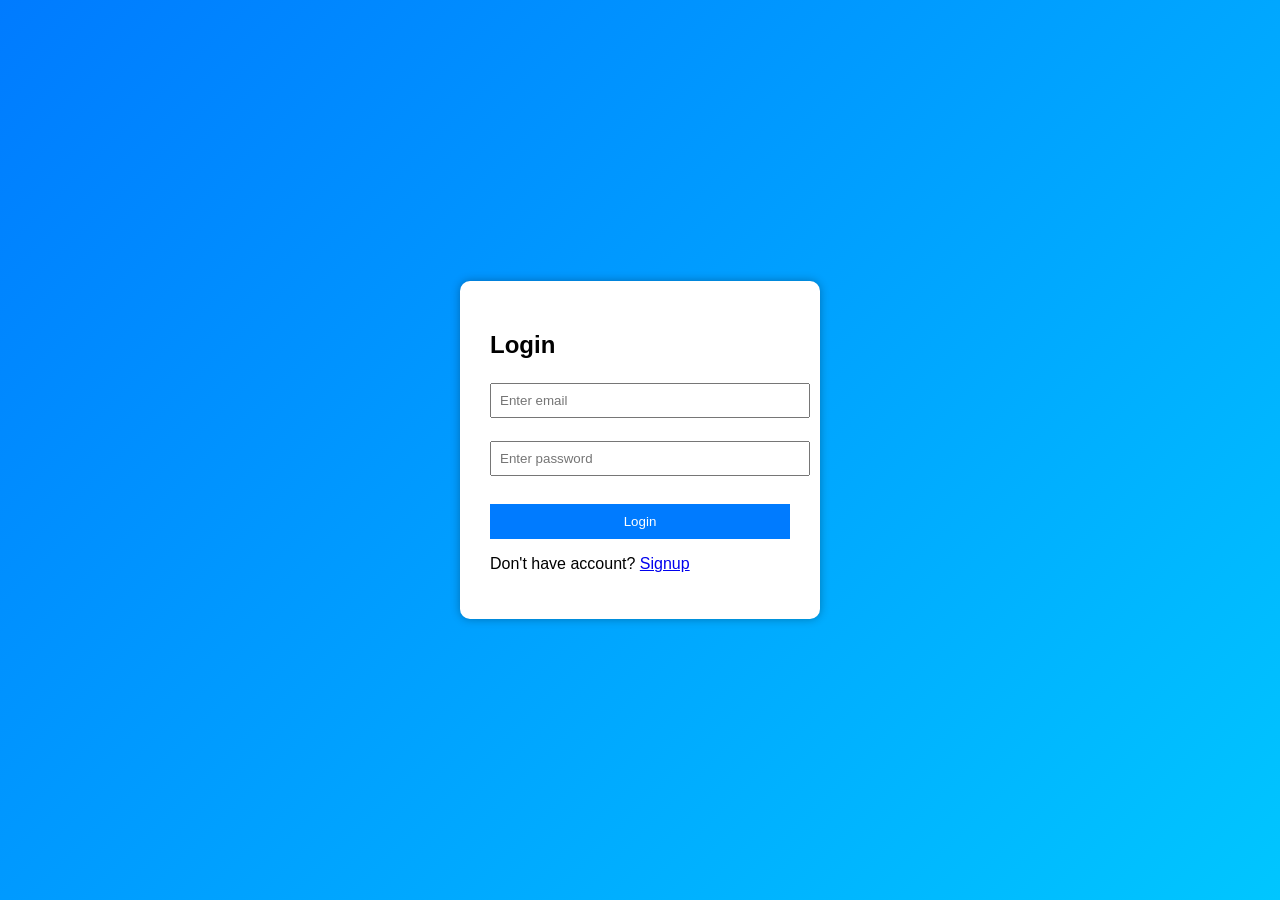
<file: index.html>
<!DOCTYPE html>
<html>
<head>
  <title>Login</title>
  <link rel="stylesheet" href="/style.css">
</head>
<body>

<div class="login-box">
  <h2 id="title">Login</h2>

  <input id="email" placeholder="Enter email"><br><br>
  <input id="password" type="password" placeholder="Enter password"><br><br>

  <button onclick="handleAuth()">Login</button>

  <p id="toggle">
    Don't have account?
    <a href="#" onclick="toggleMode()">Signup</a>
  </p>
</div>

<script>
let isSignup = false;

function toggleMode() {
  isSignup = !isSignup;

  document.getElementById("title").innerText = isSignup ? "Signup" : "Login";
  document.querySelector("button").innerText = isSignup ? "Signup" : "Login";

  document.getElementById("toggle").innerHTML =
    isSignup
      ? 'Already have account? <a href="#" onclick="toggleMode()">Login</a>'
      : 'Don’t have account? <a href="#" onclick="toggleMode()">Signup</a>';
}

function handleAuth() {
  const email = document.getElementById("email").value;
  const pass = document.getElementById("password").value;

  if (!email || !pass) {
    alert("Enter email & password");
    return;
  }

  if (isSignup) {
    localStorage.setItem("userEmail", email);
    localStorage.setItem("userPass", pass);
    alert("Signup success");
  } else {
    const savedEmail = localStorage.getItem("userEmail");
    const savedPass = localStorage.getItem("userPass");

    if (email === savedEmail && pass === savedPass) {
      localStorage.setItem("loggedIn", "true");
      window.location.href = "/dashboard";
    } else {
      alert("Invalid login");
    }
  }
}
</script>

</body>
</html>
</file>
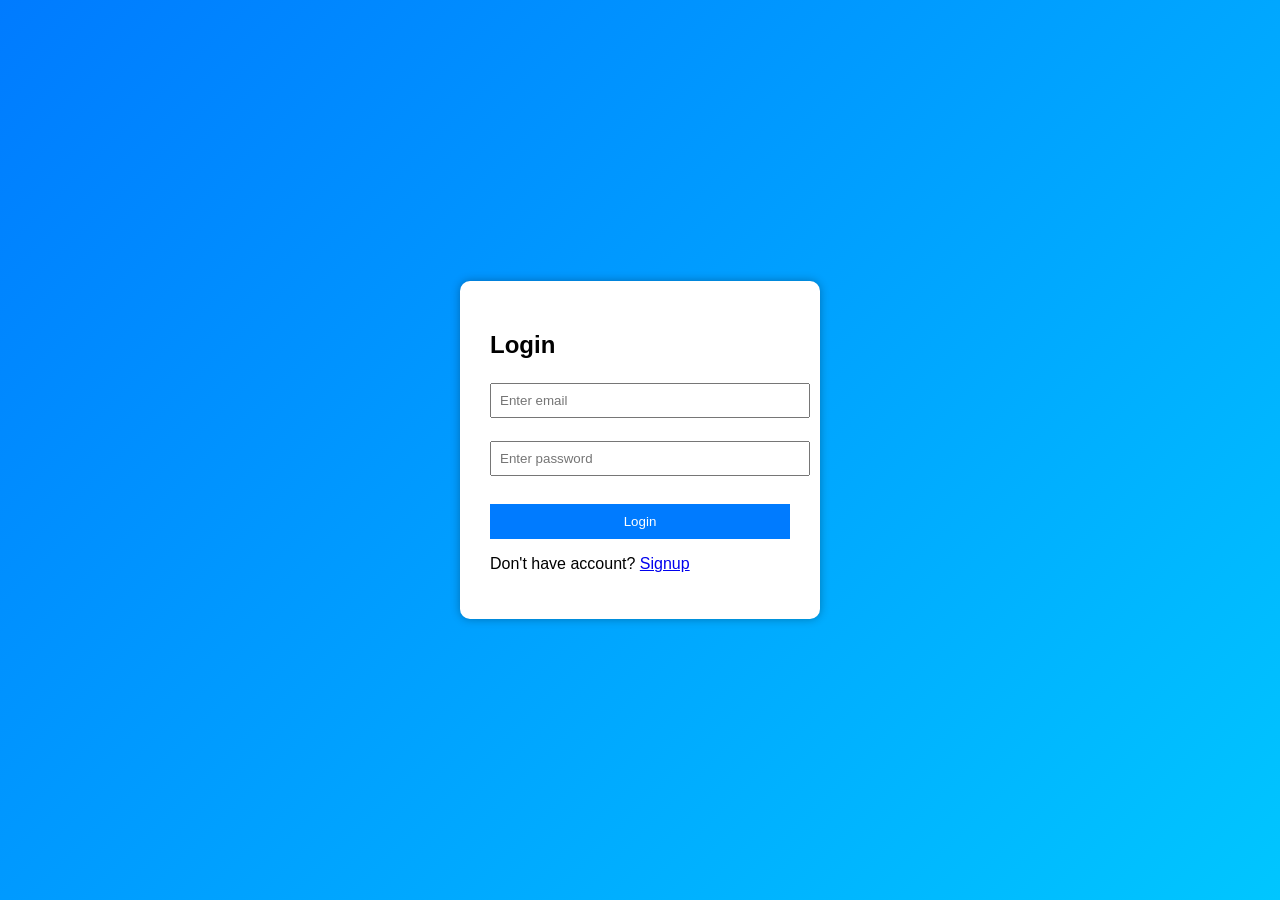
<file: dashboard.html>
<!DOCTYPE html>
<html>
<head>
  <title>Dashboard</title>
  <link rel="stylesheet" href="/style.css">
</head>
<body>

<h2 id="welcome"></h2>

<h3>All Orders</h3>
<div id="ordersBox"></div>

<br>

<button onclick="goPlace()">Place Order</button>
<button onclick="goTrack()">Track Order</button>
<button onclick="logout()">Logout</button>

<script>
if (localStorage.getItem("loggedIn") !== "true") {
  window.location.href = "/";
}

document.getElementById("welcome").innerText =
  "Welcome " + localStorage.getItem("userEmail");

function loadOrders() {
  let orders = JSON.parse(localStorage.getItem("orders")) || [];

  if (orders.length === 0) {
    document.getElementById("ordersBox").innerText = "No orders yet";
    return;
  }

  let html = "";

  orders.forEach((order, index) => {
    html += `
      <div style="border:1px solid #000; padding:10px; margin:10px;">
        ID: ${order.id} <br>
        Product: ${order.product} <br>
        Quantity: ${order.quantity} <br>
        Status: ${order.status} <br><br>
        <button onclick="updateStatus(${index})">Next Status</button>
      </div>
    `;
  });

  document.getElementById("ordersBox").innerHTML = html;
}

function updateStatus(index) {
  let orders = JSON.parse(localStorage.getItem("orders"));

  if (orders[index].status === "Placed") {
    orders[index].status = "Shipped";
  } else if (orders[index].status === "Shipped") {
    orders[index].status = "Delivered";
  } else {
    alert("Already Delivered");
    return;
  }

  localStorage.setItem("orders", JSON.stringify(orders));
  loadOrders();
}

function goPlace() {
  window.location.href = "/place";
}

function goTrack() {
  window.location.href = "/track";
}

function logout() {
  localStorage.clear();
  window.location.href = "/";
}

loadOrders();
</script>

</body>
</html>
</file>
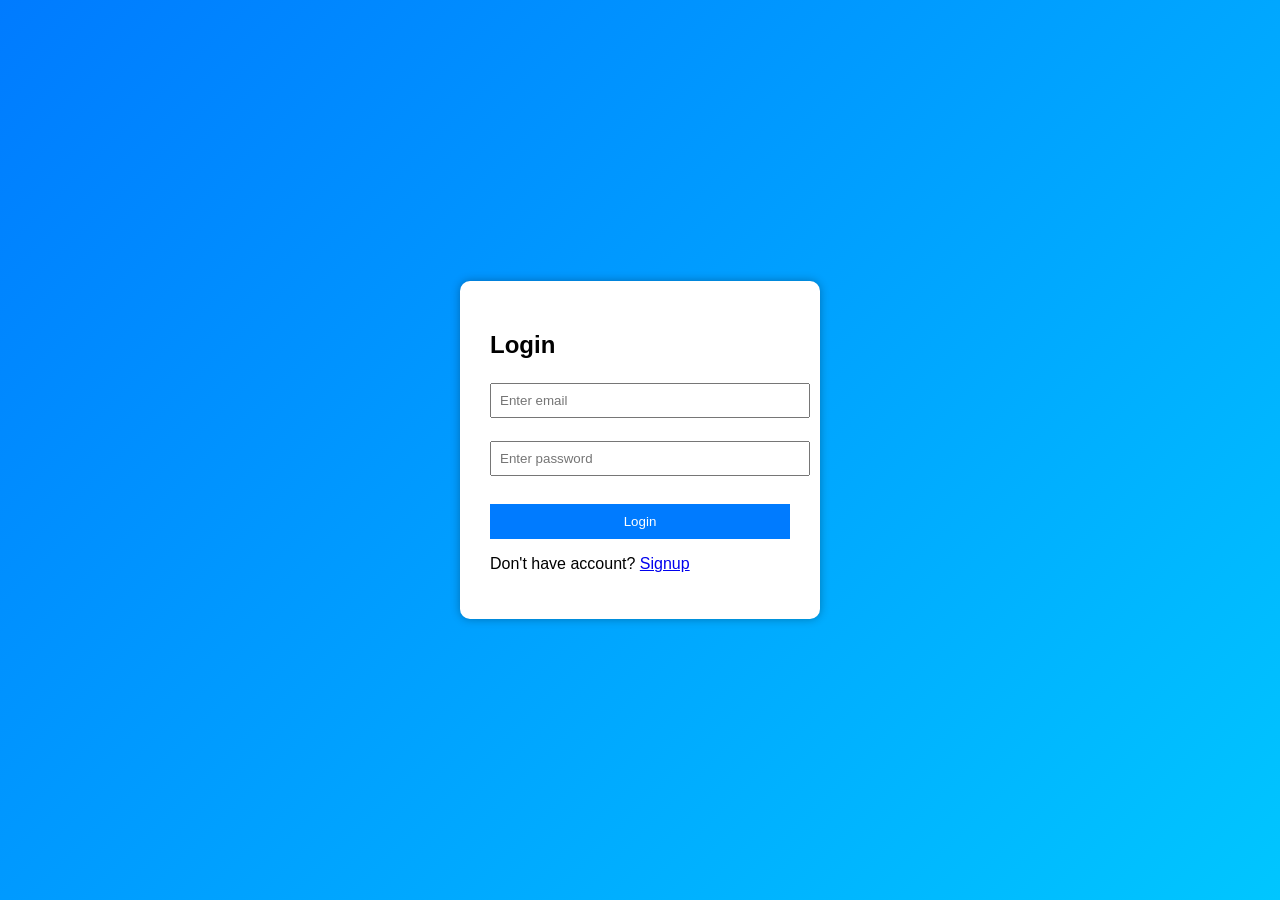
<file: place.html>
<!DOCTYPE html>
<html>
<head>
  <title>Place Order</title>
  <link rel="stylesheet" href="/style.css">
</head>
<body>

<h2>Place Order</h2>

<input id="product" placeholder="Enter product"><br><br>
<input id="quantity" placeholder="Enter quantity"><br><br>

<button onclick="placeOrder()">Place</button>

<br><br>
<button onclick="goBack()">⬅ Back</button>

<script>
if (localStorage.getItem("loggedIn") !== "true") {
  window.location.href = "/";
}

function generateId() {
  return "ORD" + Math.floor(Math.random() * 100000);
}

function placeOrder() {
  const product = document.getElementById("product").value;
  const quantity = document.getElementById("quantity").value;

  if (!product || !quantity) {
    alert("Enter product & quantity");
    return;
  }

  const order = {
    id: generateId(),
    product,
    quantity,
    status: "Placed"
  };

  let orders = JSON.parse(localStorage.getItem("orders")) || [];

  orders.push(order);

  localStorage.setItem("orders", JSON.stringify(orders));

  alert("Order placed! ID: " + order.id);

  window.location.href = "/dashboard";
}

function goBack() {
  window.location.href = "/dashboard";
}
</script>

</body>
</html>
</file>
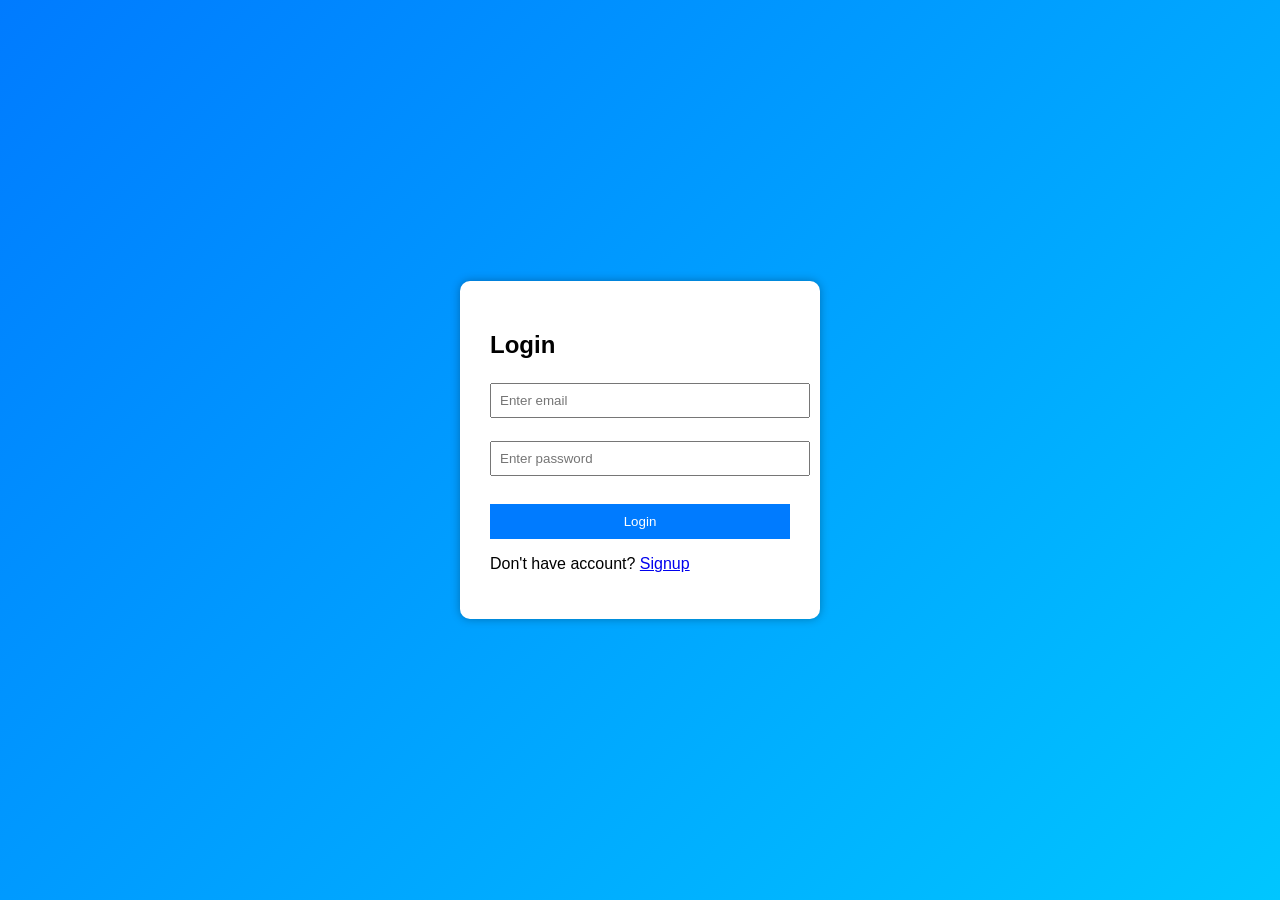
<file: track.html>
<!DOCTYPE html>
<html>
<head>
  <title>Track Order</title>
  <link rel="stylesheet" href="/style.css">
</head>
<body>

<h2>Track Order</h2>

<input id="orderId" placeholder="Enter Order ID">
<button onclick="trackOrder()">Track</button>

<br><br>

<div id="result"></div>

<br>
<button onclick="goBack()">⬅ Back</button>

<script>
if (localStorage.getItem("loggedIn") !== "true") {
  window.location.href = "/";
}

function trackOrder() {
  const id = document.getElementById("orderId").value;

  let orders = JSON.parse(localStorage.getItem("orders")) || [];

  let order = orders.find(o => o.id === id);

  if (!order) {
    document.getElementById("result").innerText = "Order not found";
    return;
  }

  document.getElementById("result").innerHTML =
    "Status: " + order.status + "<br>" +
    "Product: " + order.product + "<br>" +
    "Quantity: " + order.quantity;
}

function goBack() {
  window.location.href = "/dashboard";
}
</script>

</body>
</html>
</file>
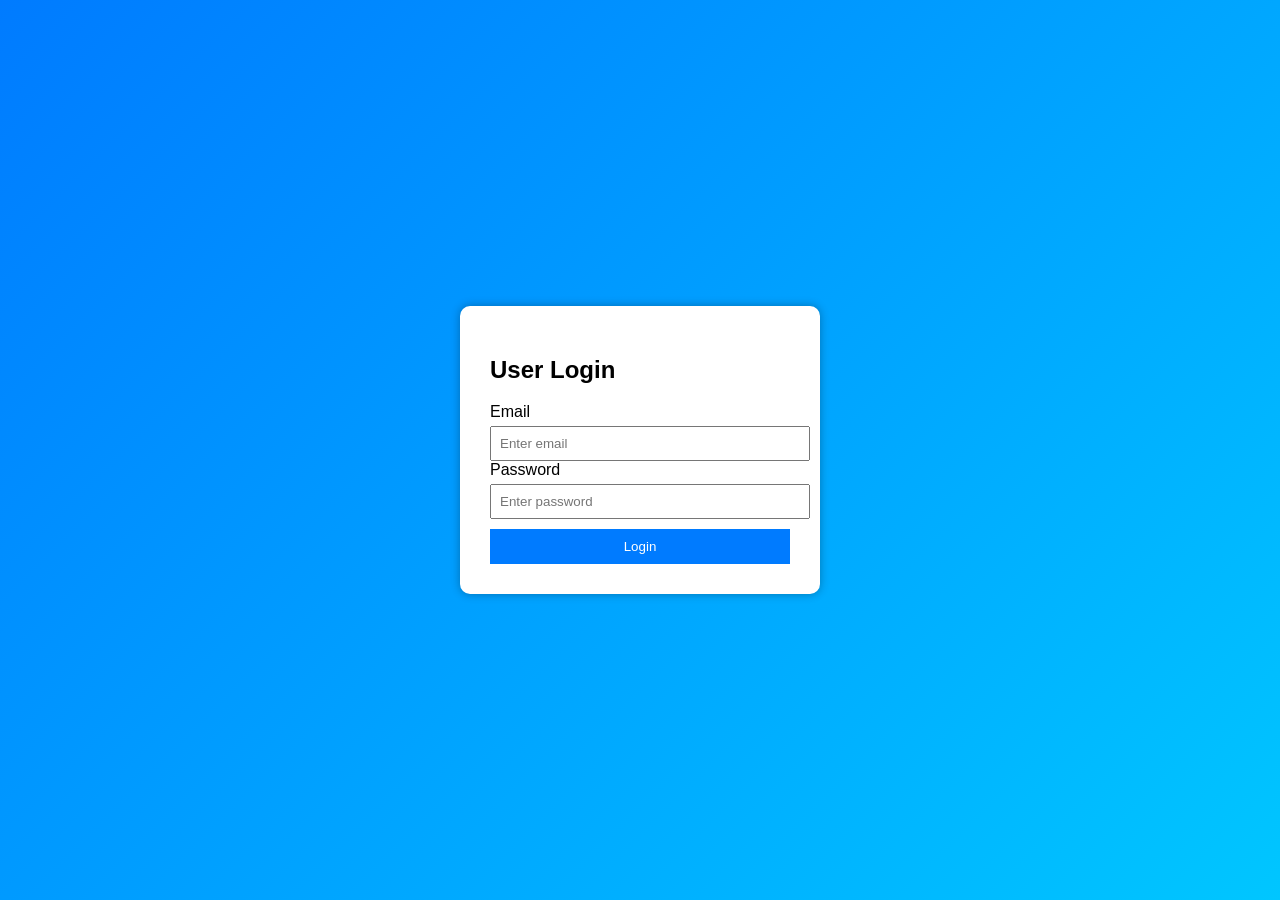
<file: user.html>
<!DOCTYPE html>
<html>
<head>

<title>User Login</title>
<link rel="stylesheet" href="style.css">

</head>

<body>

<div class="login-box">

<h2>User Login</h2>

<form onsubmit="userLogin(event)">
    
    <label>Email</label>
    <input type="text" id="userEmail" placeholder="Enter email">

    <label>Password</label>
    <input type="password" id="userPassword" placeholder="Enter password">

    <button type="submit">Login</button>

</form>

</div>

<script src="user.js"></script>

</body>
</html>
</file>
<file: style.css>
body{
font-family: Arial;
background: linear-gradient(135deg,#007bff,#00c6ff);
height:100vh;
display:flex;
justify-content:center;
align-items:center;
margin:0;
}

.login-box{
background:white;
padding:30px;
border-radius:10px;
width:300px;
box-shadow:0 0 10px rgba(0,0,0,0.3);
}

input{
width:100%;
padding:8px;
margin-top:5px;
}

button{
width:100%;
padding:10px;
margin-top:10px;
background:#007bff;
color:white;
border:none;
}
</file>
